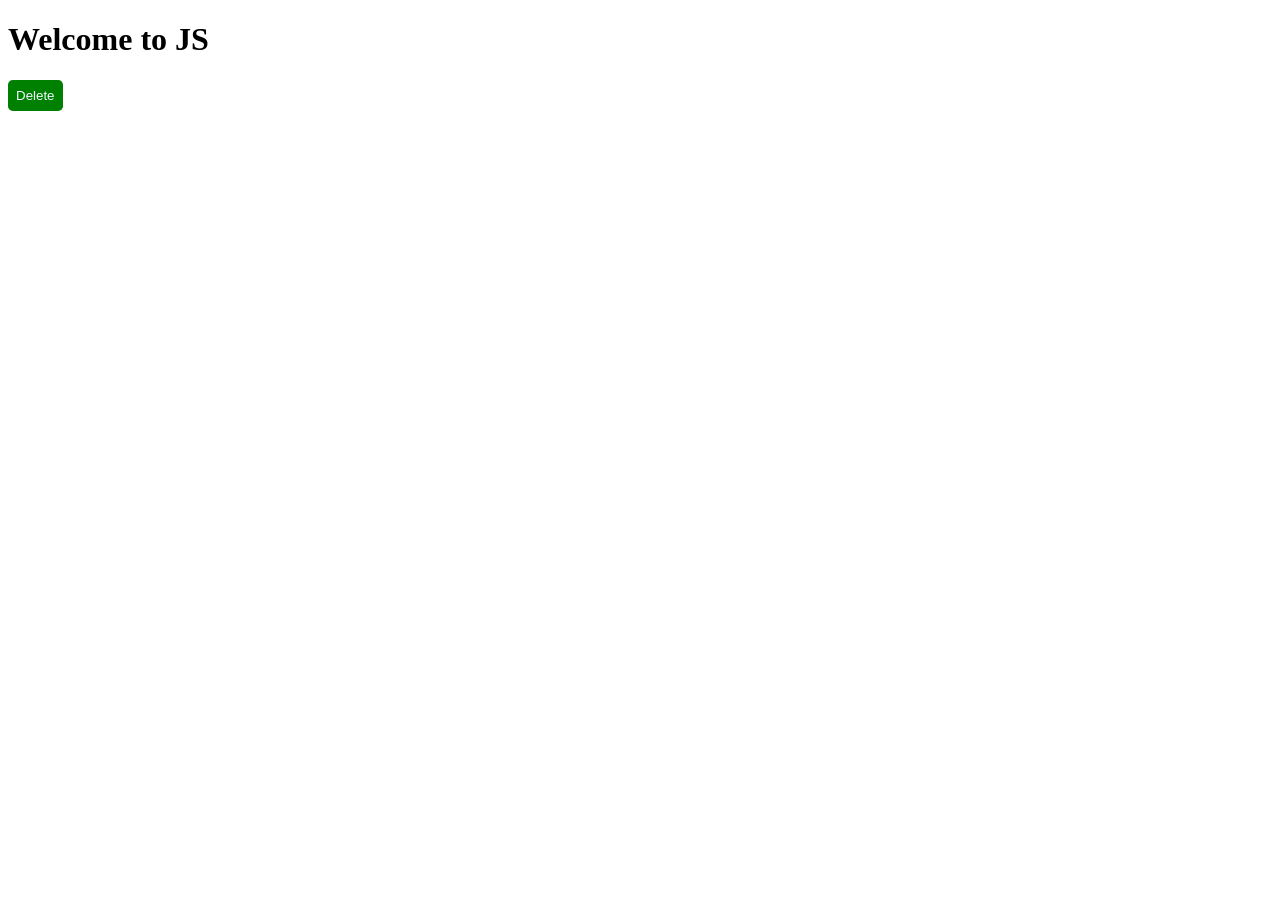
<file: index.html>
<!DOCTYPE html>
<html lang="en">
<head>
    <meta charset="UTF-8">
    <meta name="viewport" content="width=device-width, initial-scale=1.0">
    <title>Document</title>
    <link rel="stylesheet" href="style.css">
 

</head>
<body>
    <h1>Welcome to JS</h1>
    <script src="./script.js"></script>
    <button>Delete</button>
</body>
</html>
</file>
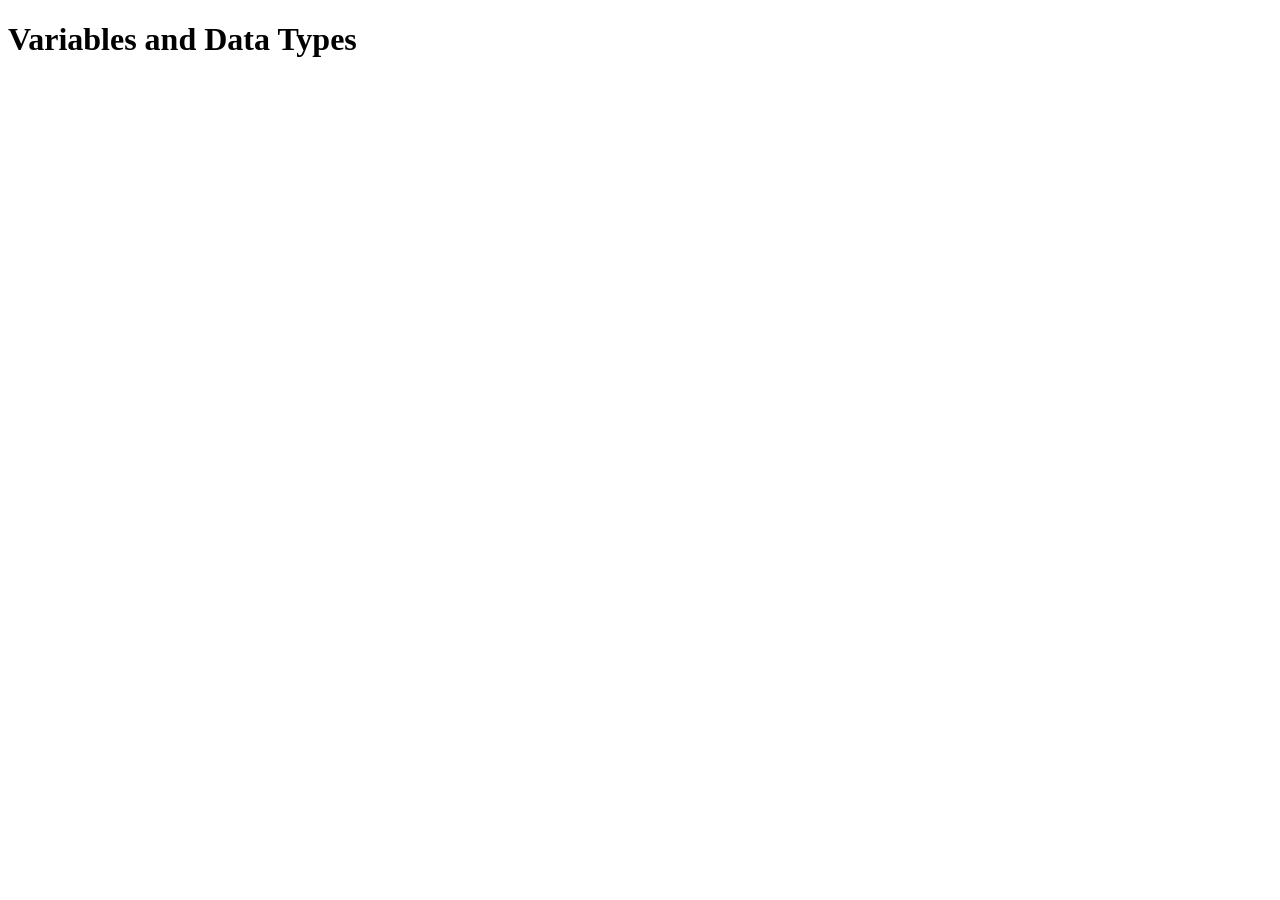
<file: 01-Variables-DataTypes/index.html>
<!DOCTYPE html>
<html lang="en">
<head>
    <meta charset="UTF-8">
    <meta name="viewport" content="width=device-width, initial-scale=1.0">
    <title>Document1</title>
</head>
<body>

    <h1>Variables and Data Types</h1>


    <script src="app.js"></script>
</body>
</html>
</file>
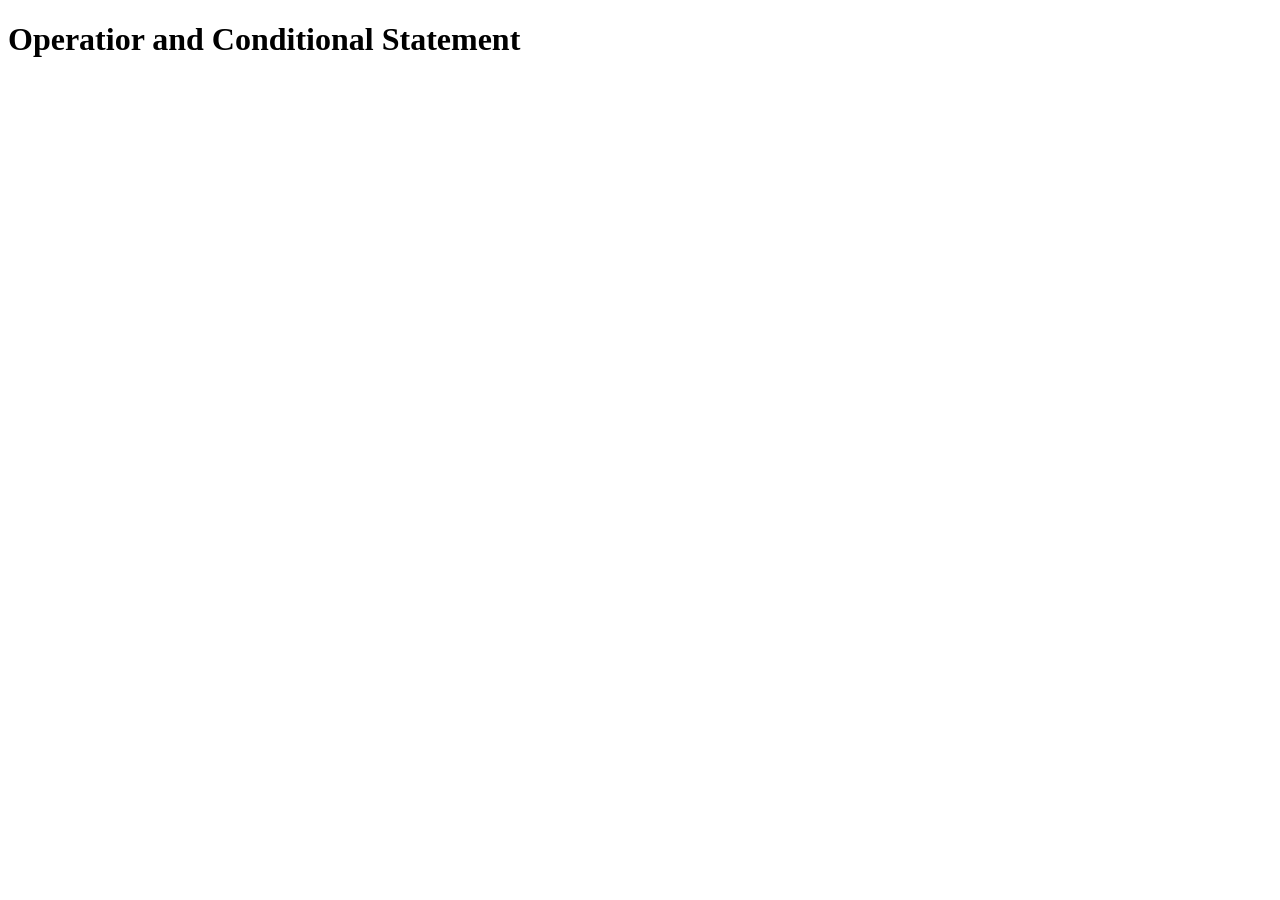
<file: 02-Operators-Conditions/index.html>
<!DOCTYPE html>
<html lang="en">
<head>
    <meta charset="UTF-8">
    <meta name="viewport" content="width=device-width, initial-scale=1.0">
    <title>Document2</title>
</head>
<body>

    <h1>Operatior and Conditional Statement</h1>


    <script src="app.js"></script>
</body>
</html>
</file>
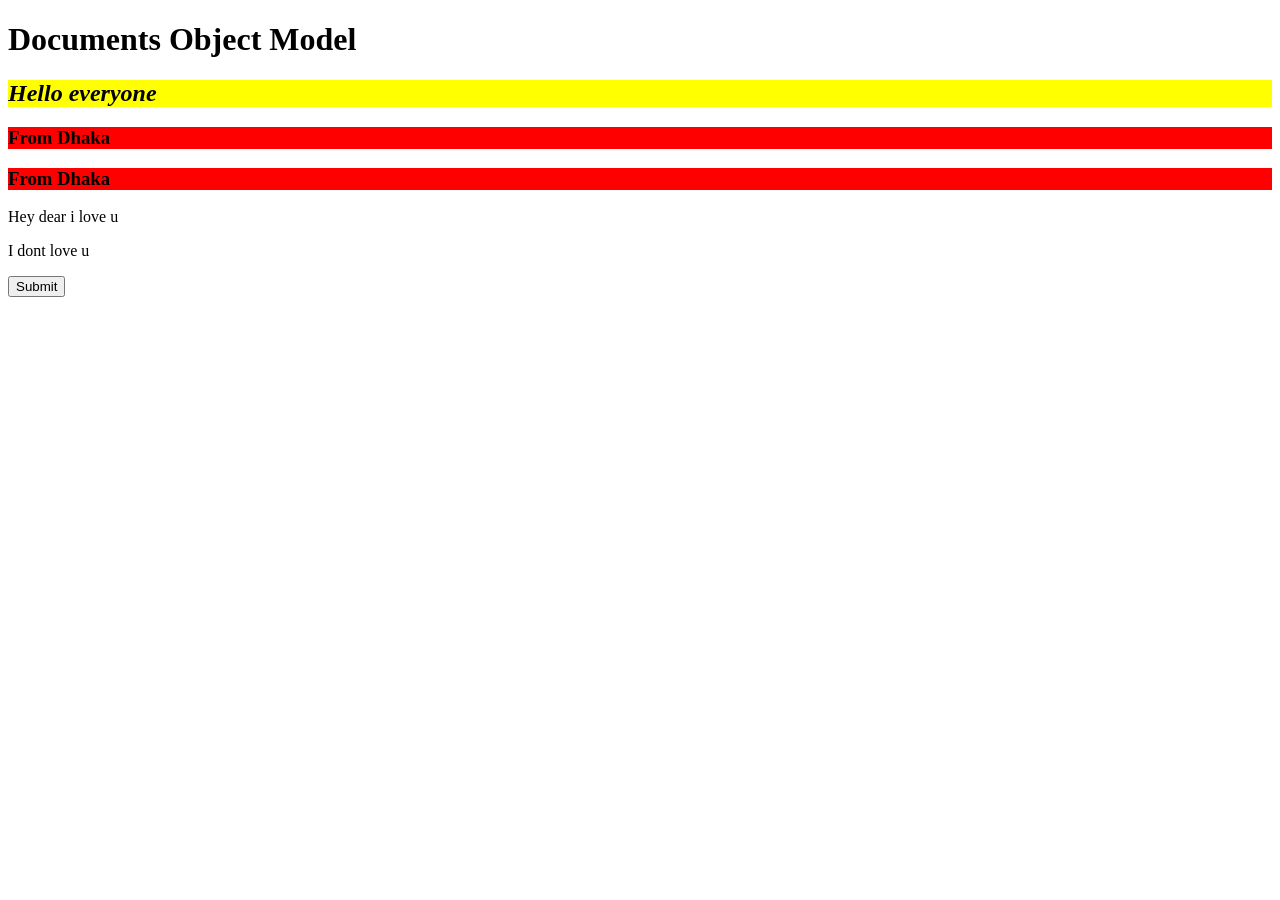
<file: 06-DOM-Part1/index.html>
<!DOCTYPE html>
<html lang="en">
<head>
    <meta charset="UTF-8">
    <meta name="viewport" content="width=device-width, initial-scale=1.0">
    <title>Document6</title>
</head>
<body>

    <h1>Documents Object Model</h1>
    <div>
        <h2 id="header2">Mohammad Hasibul Hasan</h2>
        <h3 class="header3">Mirpur,  Dhaka</h3>
        <h3 class="header3">Faridpur, Dhaka</h3>
        <p>Hey dear i love u</p>
        <p> I dont love u </p>
        <button>Submit</button>
    </div>




    <script src="app.js"></script>
</body>
</html>
</file>
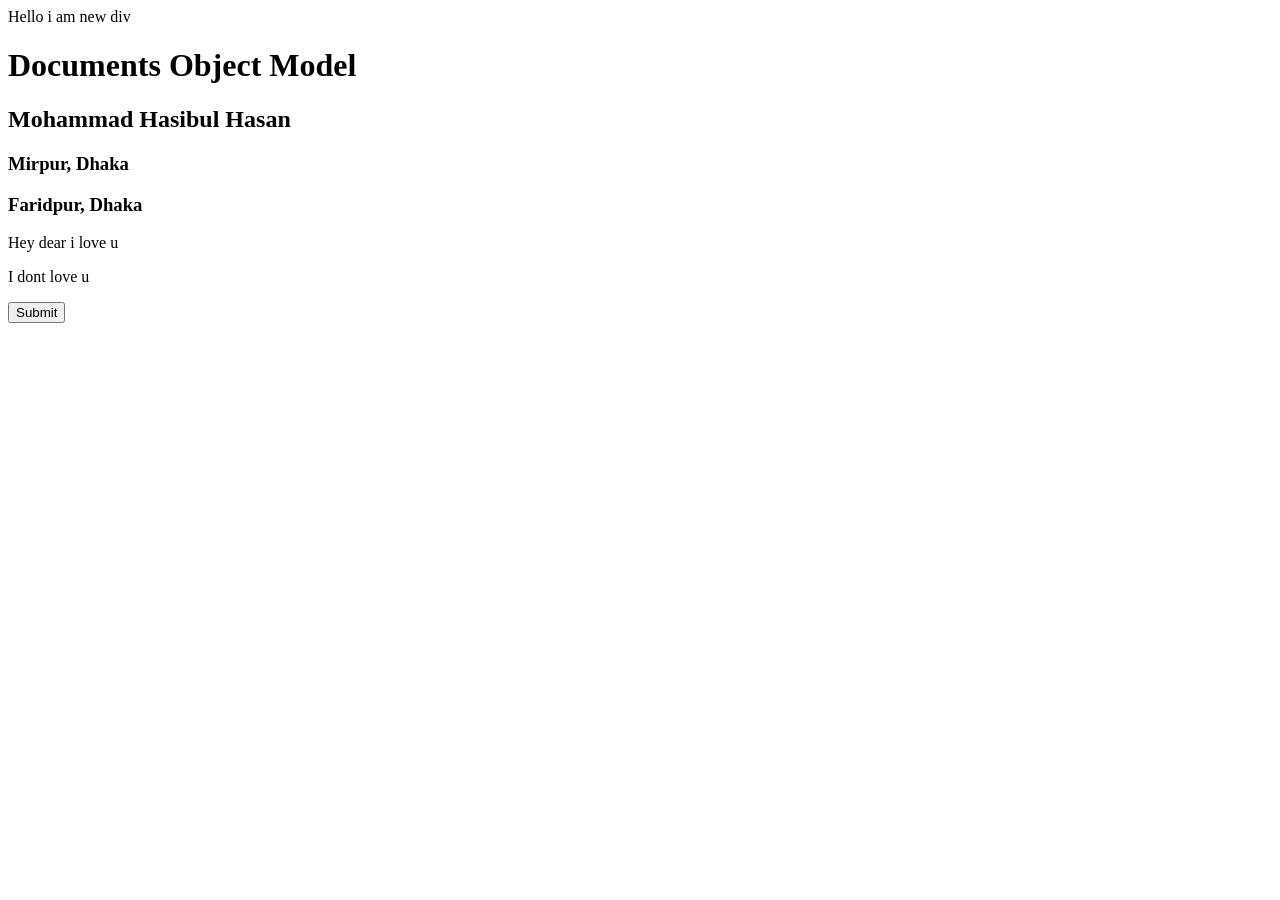
<file: 07-DOM-Part2/index.html>
<!DOCTYPE html>
<html lang="en">
<head>
    <meta charset="UTF-8">
    <meta name="viewport" content="width=device-width, initial-scale=1.0">
    <title>Document7</title>
</head>
<body>

    

    <h1>Documents Object Model</h1>
    <div>
        <h2 id="header2">Mohammad Hasibul Hasan</h2>
        <h3 class="header3">Mirpur,  Dhaka</h3>
        <h3 class="header3">Faridpur, Dhaka</h3>
        <p>Hey dear i love u</p>
        <p> I dont love u </p>
        <button>Submit</button>
    </div>




    <script src="app.js"></script>
</body>
</html>
</file>
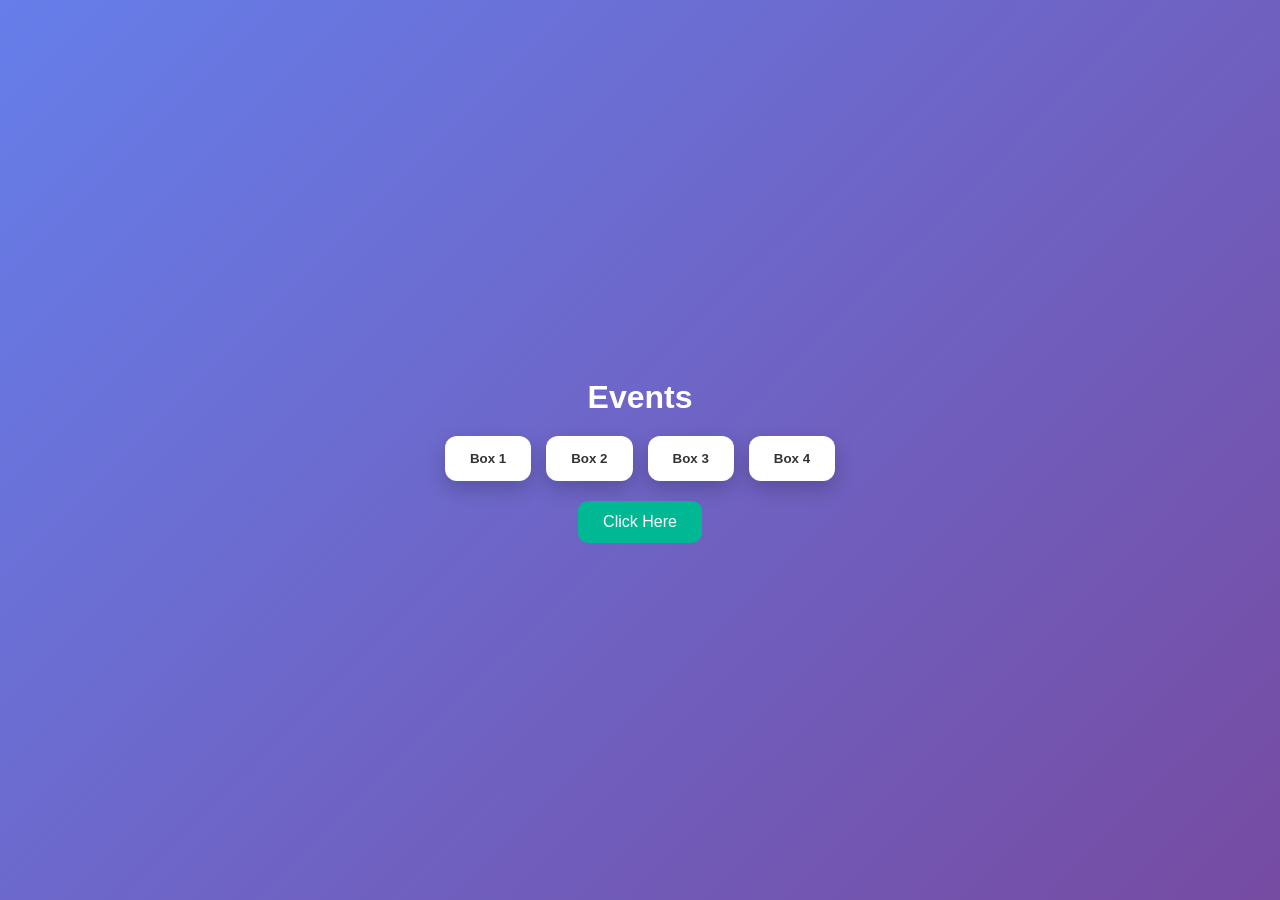
<file: 08-Events/index.html>
<!DOCTYPE html>
<html lang="en">
<head>
    <meta charset="UTF-8">
    <meta name="viewport" content="width=device-width, initial-scale=1.0">
    <title>Document8</title>
    <link rel="stylesheet" href="style.css">
</head>
<body>
    <h1>Events</h1>

<div class="container">
    <button class="box">Box 1</button>
    <button class="box">Box 2</button>
    <button class="box">Box 3</button>
    <button class="box">Box 4</button>
</div>

<button class="main-btn">Click Here</button>


    <script src="app.js"></script>
</body>
</html>
</file>
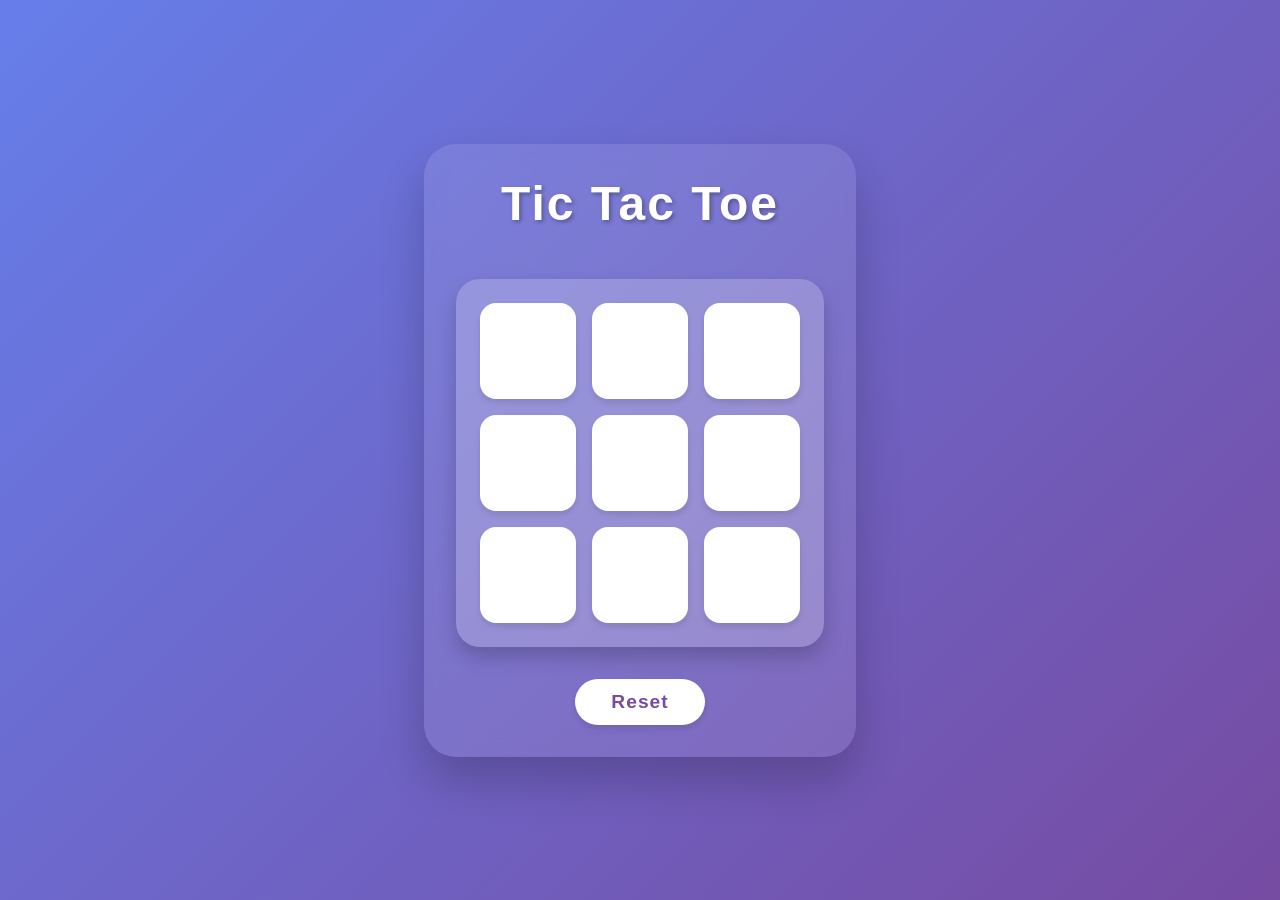
<file: 09-TicTacToe-Game/index.html>
<!doctype html>
<html lang="en">
  <head>
    <meta charset="UTF-8" />
    <meta name="viewport" content="width=device-width, initial-scale=1.0" />
    <title>Document13</title>
    <link href="style.css" rel="stylesheet" />
  </head>


<body>

  <main>
    <div class="msg-container hide">
      <b class="msg">Winner</b>
       <button class="start-btn">Start</button>
    </div>
    <h1>Tic Tac Toe</h1>
    <div class="container">
      <div class="game">
        <button class="box"></button>
        <button class="box"></button>
        <button class="box"></button>
        <button class="box"></button>
        <button class="box"></button>
        <button class="box"></button>
        <button class="box"></button>
        <button class="box"></button>
        <button class="box"></button>
      </div>
      
    </div>
    <button class="reset-btn">Reset</button>
  </main>
  <script src="app.js"></script>
</body>

</html>
</file>
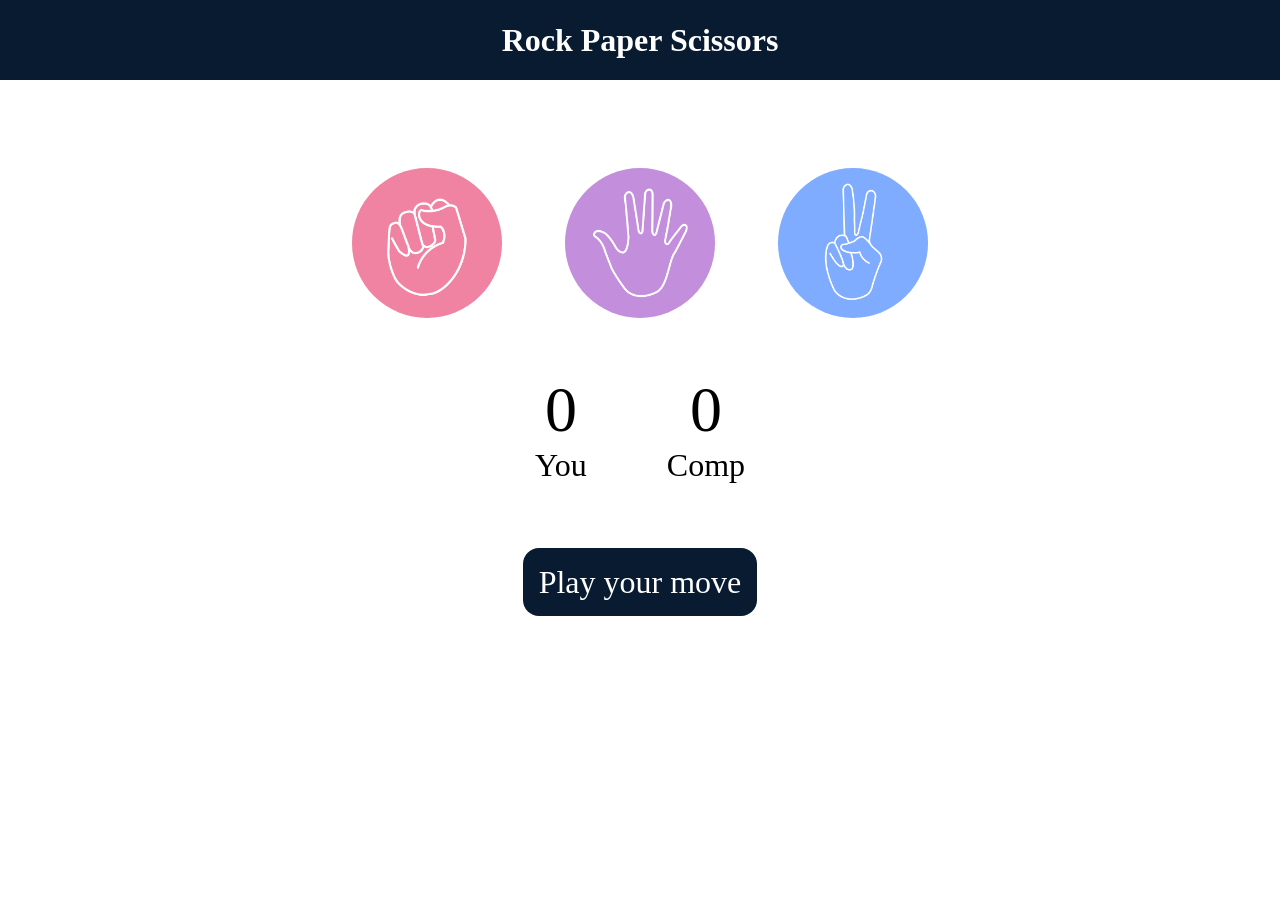
<file: 10-Stone Paper Scissor Game/index.html>
<!doctype html>
<html lang="en">
  <head>
    <meta charset="UTF-8" />
    <meta name="viewport" content="width=device-width, initial-scale=1.0" />
    <title>Rock Paper Scissors Game</title>
    <link rel="stylesheet" href="style.css" />
  </head>


  <body>
    <h1>Rock Paper Scissors</h1>
    <div class="choices">
      <div class="choice" id="rock">
        <img src="./images/rock.png" />
      </div>
      <div class="choice" id="paper">
        <img src="./images/paper.png" />
      </div>
      <div class="choice" id="scissors">
        <img src="./images/scissors.png" />
      </div>
    </div>

    <div class="score-board">
      <div class="score">
        <p id="user-score">0</p>
        <p>You</p>
      </div>
      <div class="score">
        <p id="comp-score">0</p>
        <p>Comp</p>
      </div>
    </div>

    <div class="msg-container">
      <p id="msg">Play your move</p>
    </div>
    <script src="app.js"></script>
  </body>
</html>
</file>
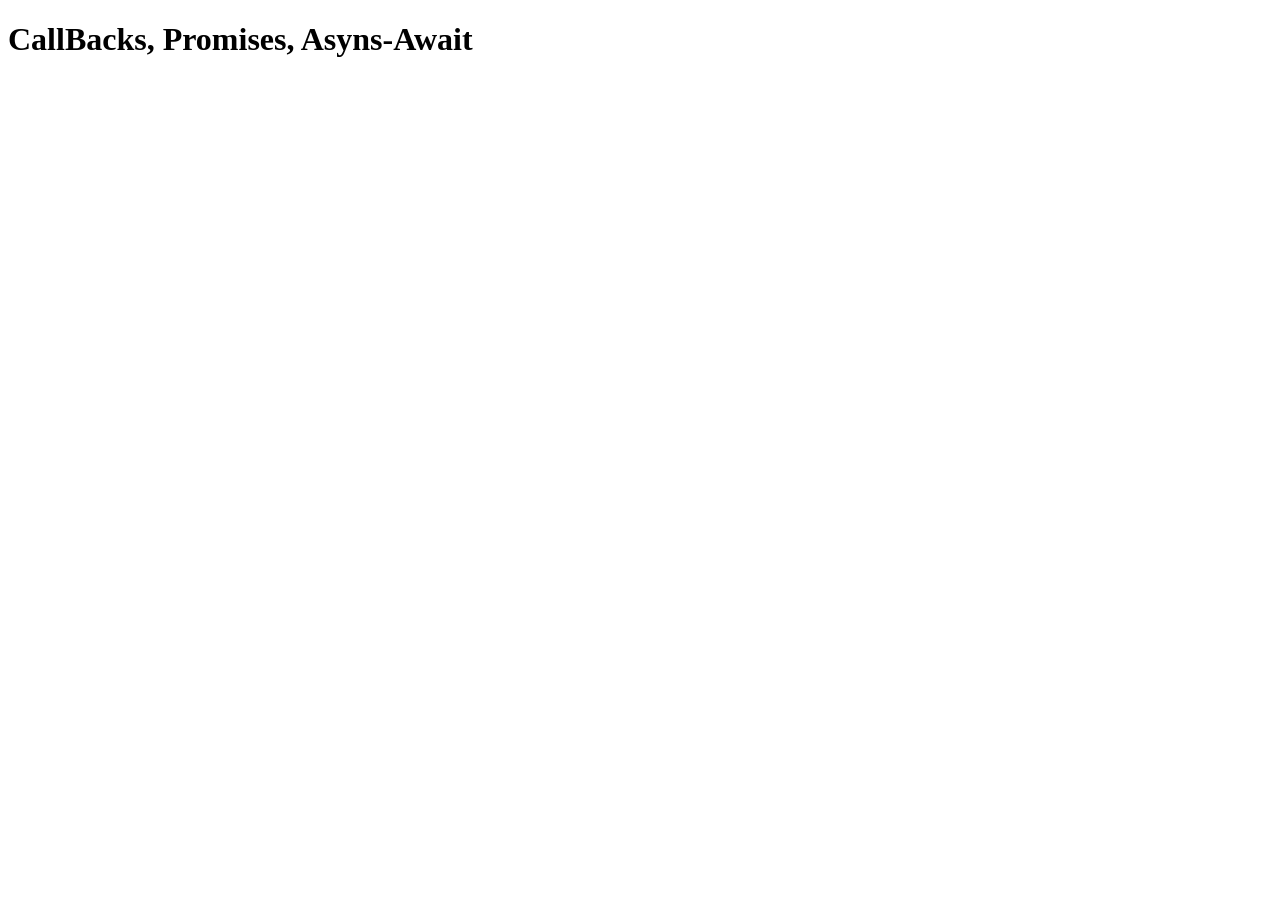
<file: 12-Callbacks-Promises/index.html>
<!DOCTYPE html>
<html lang="en">
<head>
    <meta charset="UTF-8">
    <meta name="viewport" content="width=device-width, initial-scale=1.0">
    <title>Document12</title>
</head>
<body>
    <h1>CallBacks, Promises, Asyns-Await</h1>

    <script src="app.js"></script>
</body>
</html>
</file>
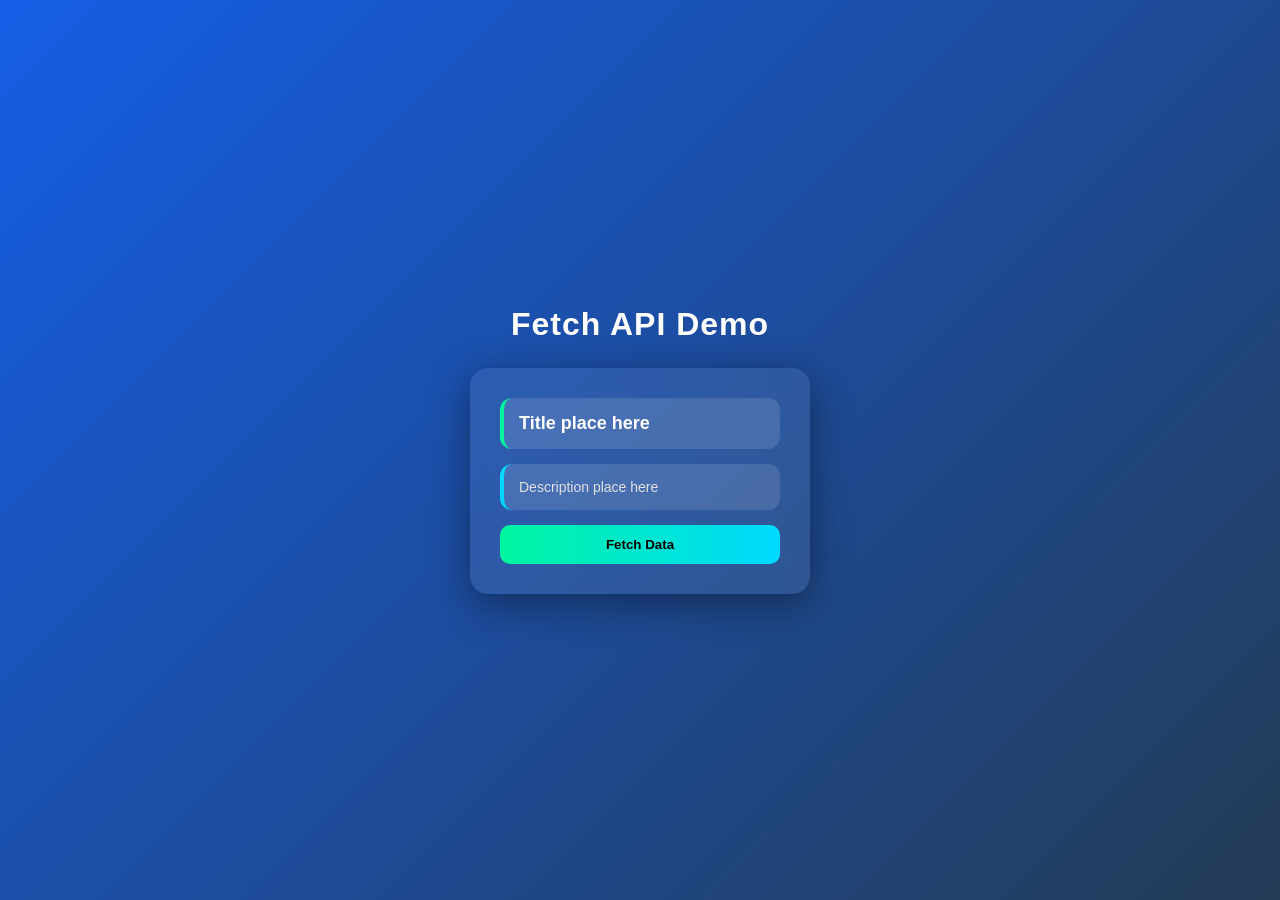
<file: 13-Fetch-API/index.html>
<!doctype html>
<html lang="en">
  <head>
    <meta charset="UTF-8" />
    <meta name="viewport" content="width=device-width, initial-scale=1.0" />
    <title>Document13</title>
    <link href="style.css" rel="stylesheet" />
  </head>


<body>
  <h1>Fetch API Demo</h1>
  
  <div class="container">
    <div class="card">
      
      <div class="box title-box">
        <p class="t1">Title place here</p>
      </div>

      <div class="box desc-box">
        <p class="d1">Description place here</p>
      </div>

      <button class="btn1">Fetch Data</button>

    </div>
  </div>

  <script src="app.js"></script>
</body>
</html>
</file>
<file: style.css>
button{
    background-color: green;
    color: aliceblue;
    border: none;
    padding: 0.5rem;
    border-radius: 0.3rem;
}
</file>
<file: 08-Events/style.css>
body {
    margin: 0;
    height: 100vh;
    display: flex;
    flex-direction: column;
    justify-content: center;
    align-items: center;
    background: linear-gradient(135deg, #667eea, #764ba2);
    font-family: Arial, sans-serif;
}

h1 {
    color: white;
    margin-bottom: 20px;
}

.container {
    display: flex;
    gap: 15px;
    margin-bottom: 20px;
}

.box {
    padding: 15px 25px;
    border: none;
    border-radius: 12px;
    background: white;
    color: #333;
    font-weight: bold;
    cursor: pointer;
    box-shadow: 0 8px 20px rgba(0,0,0,0.2);
    transition: 0.3s ease;
}

.box:hover {
    transform: translateY(-5px);
    background: #f1f1f1;
}

.main-btn {
    padding: 12px 25px;
    border: none;
    border-radius: 10px;
    background: #00b894;
    color: white;
    font-size: 16px;
    cursor: pointer;
    transition: 0.3s;
}

.main-btn:hover {
    background: #019875;
    transform: scale(1.05);
}
</file>
<file: 09-TicTacToe-Game/style.css>
* {
    padding: 0;
    margin: 0;
    box-sizing: border-box;
}

body {
    background: linear-gradient(135deg, #667eea 0%, #764ba2 100%);
    font-family: 'Poppins', 'Segoe UI', Tahoma, Geneva, Verdana, sans-serif;
    display: flex;
    justify-content: center;
    align-items: center;
    min-height: 100vh;
    padding: 20px;
}

main {
    position: relative;
    display: flex;
    flex-direction: column;
    align-items: center;
    justify-content: center;
    gap: 2rem;
    background: rgba(255, 255, 255, 0.1);
    backdrop-filter: blur(10px);
    border-radius: 2rem;
    padding: 2rem;
    box-shadow: 0 25px 45px rgba(0, 0, 0, 0.2);
}

h1 {
    color: white;
    font-size: 3rem;
    text-shadow: 2px 2px 4px rgba(0, 0, 0, 0.3);
    letter-spacing: 2px;
    margin-bottom: 1rem;
}

.container {
    display: flex;
    justify-content: center;
    align-items: center;
}

.game {
    display: grid;
    grid-template-columns: repeat(3, 1fr);
    grid-template-rows: repeat(3, 1fr);
    gap: 1rem;
    background-color: rgba(255, 255, 255, 0.2);
    padding: 1.5rem;
    border-radius: 1.5rem;
    box-shadow: 0 10px 20px rgba(0, 0, 0, 0.2);
}

.box {
    height: 6rem;
    width: 6rem;
    background: white;
    border: none;
    border-radius: 1rem;
    font-size: 3rem;
    font-weight: bold;
    color: #667eea;
    cursor: pointer;
    transition: all 0.3s ease;
    box-shadow: 0 4px 6px rgba(0, 0, 0, 0.1);
    font-family: 'Poppins', sans-serif;
}

.box:hover {
    transform: scale(1.05);
    background-color: #f0f0f0;
    box-shadow: 0 8px 12px rgba(0, 0, 0, 0.2);
}

.box:active {
    transform: scale(0.98);
}

.reset-btn {
    background: white;
    color: #764ba2;
    border: none;
    padding: 12px 36px;
    font-size: 1.2rem;
    font-weight: bold;
    border-radius: 50px;
    cursor: pointer;
    transition: all 0.3s ease;
    font-family: 'Poppins', sans-serif;
    letter-spacing: 1px;
    box-shadow: 0 4px 6px rgba(0, 0, 0, 0.1);
}

.reset-btn:hover {
    background-color: #f0f0f0;
    transform: translateY(-2px);
    box-shadow: 0 6px 12px rgba(0, 0, 0, 0.15);
}

.start-btn {
    background: white;
    color: #764ba2;
    border: none;
    padding: 12px 36px;
    font-size: 1.2rem;
    font-weight: bold;
    border-radius: 50px;
    cursor: pointer;
    transition: all 0.3s ease;
    font-family: 'Poppins', sans-serif;
    letter-spacing: 1px;
    box-shadow: 0 4px 6px rgba(0, 0, 0, 0.1);
}

.start-btn:hover {
    background-color: #f0f0f0;
    transform: translateY(-2px);
    box-shadow: 0 6px 12px rgba(0, 0, 0, 0.15);
}

.msg {
    color: white;
    font-size: 2rem;
    font-weight: bold;
}

.msg-container {
    position: fixed;
    top: 50%;
    left: 50%;
    transform: translate(-50%, -50%);
    display: flex;
    flex-direction: column;
    align-items: center;
    justify-content: center;
    gap: 1rem;
    padding: 2rem;
    background: rgba(0, 0, 0, 0.7);
    border-radius: 1.5rem;
    width: min(90vw, 500px);
    text-align: center;
    z-index: 20;
}

main.game-finished h1,
main.game-finished .container,
main.game-finished .reset-btn {
    display: none;
}

.hide {
    display: none;
}
</file>
<file: 10-Stone Paper Scissor Game/style.css>
* {
  margin: 0;
  padding: 0;
  text-align: center;
}

h1 {
  background-color: #081b31;
  color: #fff;
  height: 5rem;
  line-height: 5rem;
}

.choice {
  height: 165px;
  width: 165px;
  border-radius: 50%;
  display: flex;
  justify-content: center;
  align-items: center;
}

.choice:hover {
  cursor: pointer;
  background-color: #081b31;
}

img {
  height: 150px;
  width: 150px;
  object-fit: cover;
  border-radius: 50%;
}

.choices {
  display: flex;
  justify-content: center;
  align-items: center;
  gap: 3rem;
  margin-top: 5rem;
}

.score-board {
  display: flex;
  justify-content: center;
  align-items: center;
  font-size: 2rem;
  margin-top: 3rem;
  gap: 5rem;
}

#user-score,
#comp-score {
  font-size: 4rem;
}

.msg-container {
  margin-top: 5rem;
}

#msg {
  background-color: #081b31;
  color: #fff;
  font-size: 2rem;
  display: inline;
  padding: 1rem;
  border-radius: 1rem;
}
</file>
<file: 13-Fetch-API/style.css>
* {
  margin: 0;
  padding: 0;
  box-sizing: border-box;
  font-family: 'Poppins', sans-serif;
}

body {
  height: 100vh;
  background: linear-gradient(135deg, #155ee6, #243b55);
  display: flex;
  flex-direction: column;
  justify-content: center;
  align-items: center;
  color: #fff;
}

h1 {
  margin-bottom: 25px;
  font-size: 32px;
  letter-spacing: 1px;
}

.container {
  display: flex;
  justify-content: center;
  align-items: center;
}

.card {
  background: rgba(255, 255, 255, 0.08);
  padding: 30px;
  border-radius: 18px;
  width: 340px;
  backdrop-filter: blur(12px);
  box-shadow: 0 10px 40px rgba(0, 0, 0, 0.4);
}

/* Shared box style */
.box {
  background: rgba(255, 255, 255, 0.12);
  padding: 15px;
  border-radius: 12px;
  margin-bottom: 15px;
  text-align: justify;
  transition: 0.3s;
}

.box:hover {
  transform: translateY(-3px);
  background: rgba(255, 255, 255, 0.18);
}

/* Title box */
.title-box {
  border-left: 4px solid #00f5a0;
}

.t1 {
  font-size: 18px;
  font-weight: 600;
}

/* Description box */
.desc-box {
  border-left: 4px solid #00d9ff;
}

.d1 {
  font-size: 14px;
  color: #e0e0e0;
}

/* Button */
.btn1 {
  width: 100%;
  padding: 12px;
  border: none;
  border-radius: 10px;
  background: linear-gradient(90deg, #00f5a0, #00d9ff);
  color: #000;
  font-weight: 600;
  cursor: pointer;
  transition: 0.3s;
}

.btn1:hover {
  transform: scale(1.05);
  box-shadow: 0 5px 20px rgba(0, 217, 255, 0.5);
}
</file>
